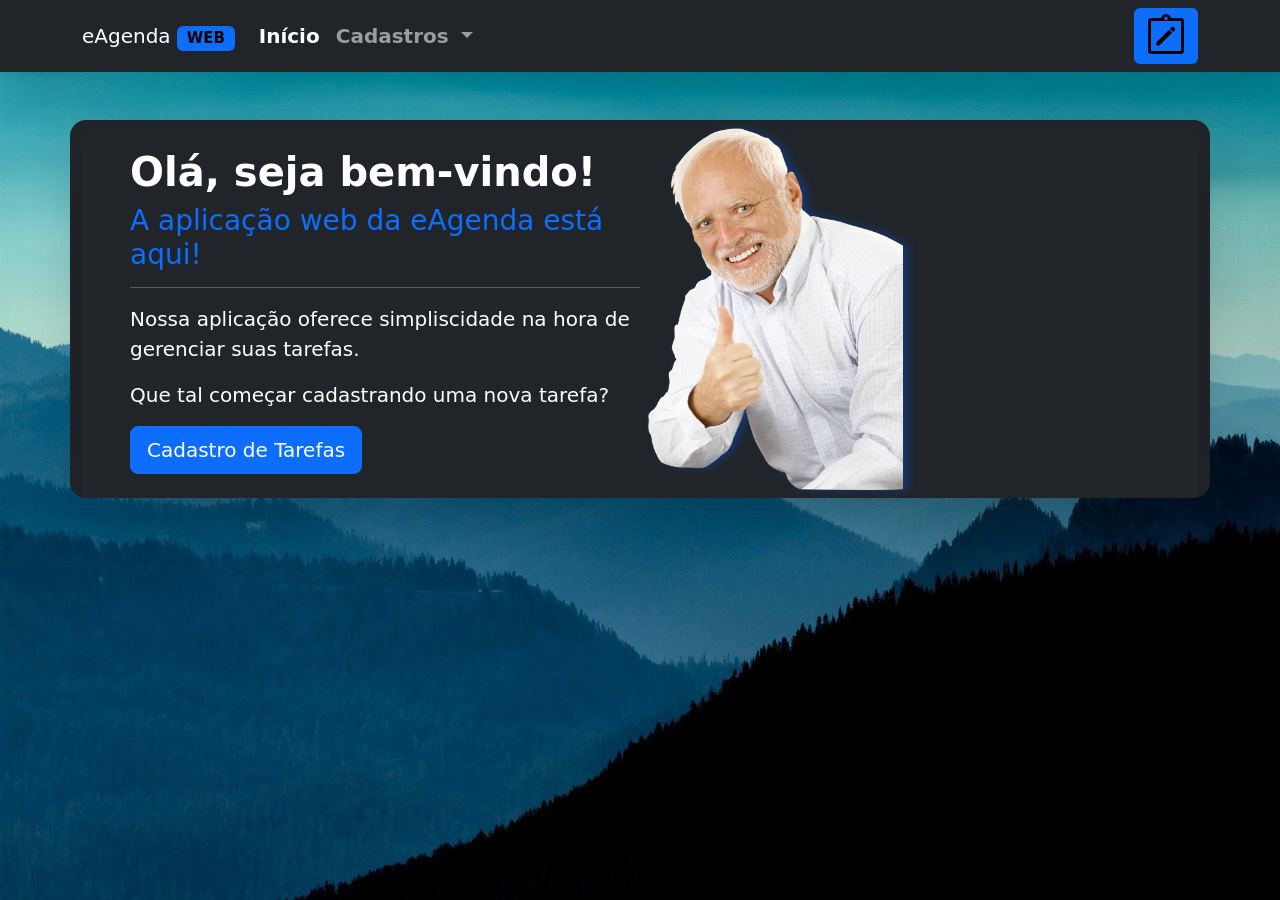
<file: src/index.html>
<!DOCTYPE html>
<html lang="en">
<head>
        <meta charset="UTF-8">
        <meta http-equiv="X-UA-Compatible" content="IE=edge">
        <meta name="viewport" content="width=device-width, initial-scale=1.0">

        <link rel="stylesheet" href="./style.css">
        <script type="module" src="./index.ts" defer></script>

        <link href="https://cdn.jsdelivr.net/npm/bootstrap@5.2.0/dist/css/bootstrap.min.css" rel="stylesheet" integrity="sha384-gH2yIJqKdNHPEq0n4Mqa/HGKIhSkIHeL5AyhkYV8i59U5AR6csBvApHHNl/vI1Bx" crossorigin="anonymous">
        <script src="https://cdn.jsdelivr.net/npm/bootstrap@5.2.0/dist/js/bootstrap.bundle.min.js" integrity="sha384-A3rJD856KowSb7dwlZdYEkO39Gagi7vIsF0jrRAoQmDKKtQBHUuLZ9AsSv4jD4Xa" crossorigin="anonymous"></script>

        <title>Início - eAgenda Web</title>
</head>
<body>
        <nav class="navbar navbar-expand-lg navbar-dark bg-dark shadow-lg">
                <div class="container">
                  <a class="navbar-brand" href="index.html">
                        eAgenda
                        <span class="badge bg-primary text-bg-light">WEB</span>
                </a>
                  <button class="navbar-toggler" type="button" data-bs-toggle="collapse" data-bs-target="#navbarSupportedContent" aria-controls="navbarSupportedContent" aria-expanded="false" aria-label="Toggle navigation">
                    <span class="navbar-toggler-icon"></span>
                  </button>
                  <div class="collapse navbar-collapse" id="navbarSupportedContent">
                    <ul class="navbar-nav me-auto mb-2 mb-lg-0 fw-bold fs-5">
                        <li class="nav-item">
                                <a class="nav-link active" aria-current="page" href="index.html">Início</a>
                        </li>
                        <li class="nav-item dropdown">
                                <a class="nav-link dropdown-toggle" href="#" role="button" data-bs-toggle="dropdown" aria-expanded="false">
                                        Cadastros
                                </a>
                                <ul class="dropdown-menu">
                                        <li><a class="dropdown-item" href="tarefas/tarefa.list.html">Tarefas</a></li>
                                        <li><hr class="dropdown-divider"></li>
                                        <li><a class="dropdown-item" href="contatos/contato.list.html">Contatos</a></li>
                                        <li><a class="dropdown-item" href="#">Compromissos</a></li>
                                </ul>
                        </li>
                    </ul>
                    <li class="nav-item ms-auto d-none d-lg-block">
                        <span class="badge bg-primary"><img src="/public/img/mlogo.png"></span>
                    </li>
                  </div>
                </div>
              </nav>

              <main class="container mt-4 text-bg-dark rounded-4">
                <section id="introducao">
                        <div class="text-center text-md-start shadow-lg">
                                <div class="row-cols-1 row-cols-md-2 d-flex flex-wrap-reverse align-items-center m-5">
                                        <div class="col mt-3 mt-md-1">
                                                <header>
                                                        <h1 class="fw-bolder">Olá, seja bem-vindo!</h1>
                                                        <h2 class="text-primary fs-3">A aplicação web da eAgenda está aqui!</h2>
                                                        <hr>
                                                </header>
                                                <article>
                                                        <p class="fs-5">Nossa aplicação oferece simpliscidade na hora de gerenciar suas tarefas.</p>
                                                        <p class="fs-5">Que tal começar cadastrando uma nova tarefa?</p>
                                                        <a id="btnCadastro" href="tarefas/tarefa.list.html" class="btn btn-lg btn-primary">Cadastro de Tarefas</a>
                                                </article>
                                        </div>
                                        <div class="col no-select">
                                                <img src="/public/img/businessman.png" class="drop-shadow w-50 m-2">
                                        </div>
                                </div>
                        </div>
                </section>
              </main>
</body>
</html>
</file>
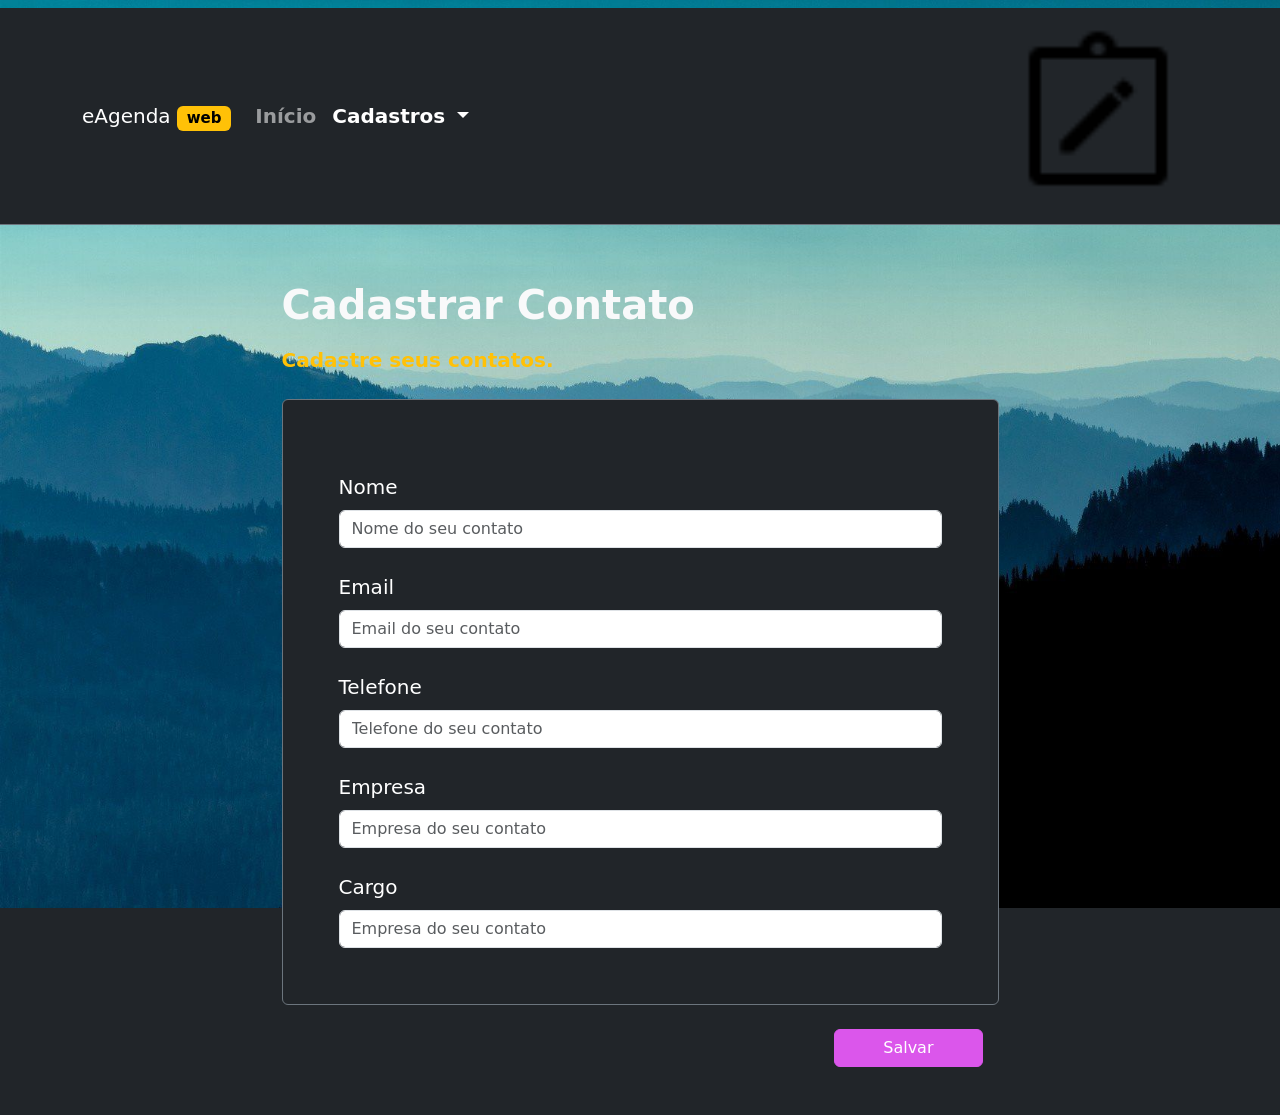
<file: src/contatos/contato.create.html>
<!DOCTYPE html>
<html lang="en">
<head>
  <meta charset="UTF-8">
  <meta http-equiv="X-UA-Compatible" content="IE=edge">
  <meta name="viewport" content="width=device-width, initial-scale=1.0">

  <link href="https://cdn.jsdelivr.net/npm/bootstrap@5.2.0/dist/css/bootstrap.min.css" rel="stylesheet" integrity="sha384-gH2yIJqKdNHPEq0n4Mqa/HGKIhSkIHeL5AyhkYV8i59U5AR6csBvApHHNl/vI1Bx" crossorigin="anonymous">
  <script src="https://cdn.jsdelivr.net/npm/bootstrap@5.2.0/dist/js/bootstrap.bundle.min.js" integrity="sha384-A3rJD856KowSb7dwlZdYEkO39Gagi7vIsF0jrRAoQmDKKtQBHUuLZ9AsSv4jD4Xa" crossorigin="anonymous" defer></script>
  
  <link rel="stylesheet" href="../style.css">
  <script type="module" src="./contato.create.ts" defer></script>
  <title>Contatos - eAgenda Web</title>
</head>
<body class="bg-dark">
  <nav class="navbar navbar-expand-lg navbar-dark bg-dark my-2 border-bottom border-secondary">
    <div class="container">
      <a class="navbar-brand" href="../index.html">
        eAgenda
        <span class="badge bg-warning text-bg-light">web</span>
      </a>
      <button class="navbar-toggler" type="button" data-bs-toggle="collapse" data-bs-target="#navbarSupportedContent" aria-controls="navbarSupportedContent" aria-expanded="false" aria-label="Toggle navigation">
        <span class="navbar-toggler-icon"></span>
      </button>
      <div class="collapse navbar-collapse text-center text-md-start" id="navbarSupportedContent">
        <ul class="navbar-nav me-auto mb-2 mb-lg-0 fw-bold fs-5">
          <li class="nav-item">
            <a class="nav-link" aria-current="page" href="../index.html">Início</a>
          </li>
          <li class="nav-item dropdown">
            <a class="nav-link active dropdown-toggle" href="#" role="button" data-bs-toggle="dropdown" aria-expanded="false">
              Cadastros
            </a>
            <ul class="dropdown-menu">
              <li><a class="dropdown-item active bg-primary" href="../tarefas/tarefa.list.html">Tarefas</a></li>
              <li><hr class="dropdown-divider"></li>
              <li><a class="dropdown-item" href="./contato.list.html">Contatos</a></li>
              <li><a class="dropdown-item" href="#">Compromissos</a></li>
            </ul>
          </li>

        </ul>
        <li class="nav-item ms-auto d-none d-lg-block">
          <a href="http://www.academiadoprogramador.com" target="_blank">
            <img src="../../public/img/mlogo.png" width="200" class="d-inline-block p-2">
          </a>
        </li>
      </div>
    </div>
  </nav>

  <main class="container d-flex justify-content-center mt-2">
    <div class="row w-75 text-center text-md-start p-0 p-md-5">
      <section id="cabecalho">
        <header>
          <h1 class="title text-light fw-bold">Cadastrar Contato</h1>
          <p class="fs-5 mt-3 text-warning fw-semibold">Cadastre seus contatos.</p>
        </header>
        <div class="card text-bg-dark border-secondary p-0 p-md-2 mt-4 d-flex">
          <div class="card-body p-5">
            <form class="form text-bg-dark mt-3" id="formulario">
          
              <div class="form-group">
                <label class="form-label fs-5" for="txtNome">Nome</label>
                <input id="txtNome" class="form-control" type="text" placeholder="Nome do seu contato">
              </div>

              <div class="form-group mt-4">
                <label class="form-label fs-5" for="txtEmail">Email</label>
                <input id="txtEmail" class="form-control" type="email" placeholder="Email do seu contato">
              </div>

              <div class="form-group mt-4">
                <label class="form-label fs-5" for="txtTelefone">Telefone</label>
                <input id="txtTelefone" class="form-control" type="number" placeholder="Telefone do seu contato">
              </div>

              <div class="form-group mt-4">
                <label class="form-label fs-5" for="txtEmpresa">Empresa</label>
                <input id="txtEmpresa" class="form-control" type="text" placeholder="Empresa do seu contato">
              </div>

              <div class="form-group mt-4">
                <label class="form-label fs-5" for="txtCargo">Cargo</label>
                <input id="txtCargo" class="form-control" type="text" placeholder="Empresa do seu contato">
              </div>
            </form>
          </div>
          </div>
          <div class="card-footer px-3 text-center text-md-end">
            <button id="btnSalvar" type="button" class="btn btn-primary mt-4 px-5">Salvar</button>
          </div>
    </section>

    </div>
  </main>
</body>
</html>
</file>
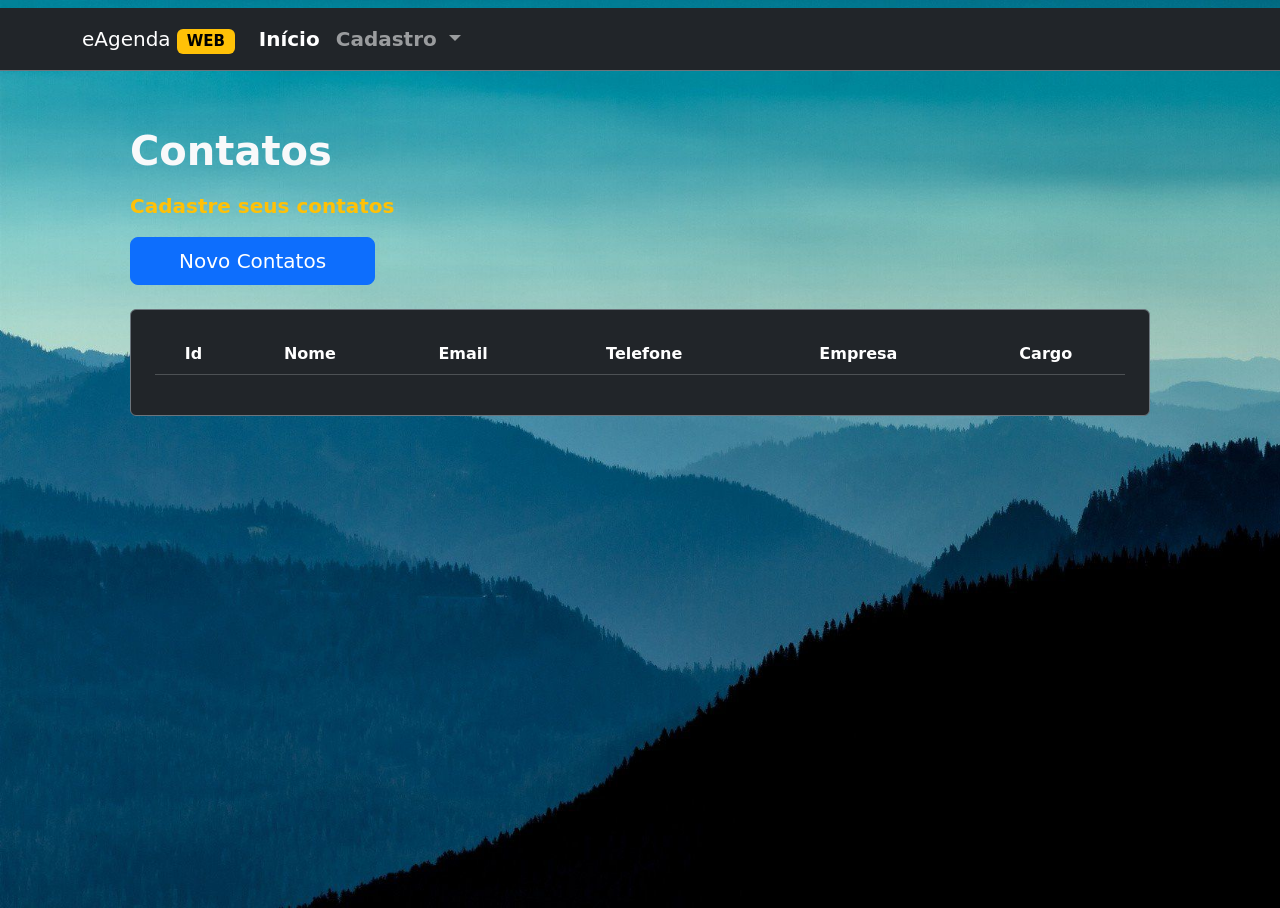
<file: src/contatos/contato.list.html>
<!DOCTYPE html>
<html lang="en">
<head>
        <meta charset="UTF-8">
        <meta http-equiv="X-UA-Compatible" content="IE=edge">
        <meta name="viewport" content="width=device-width, initial-scale=1.0">

        <link rel="stylesheet" href="../style.css">
        <script type="module" src="./contato.list.ts" defer></script>

        <link href="https://cdn.jsdelivr.net/npm/bootstrap@5.2.0/dist/css/bootstrap.min.css" rel="stylesheet" integrity="sha384-gH2yIJqKdNHPEq0n4Mqa/HGKIhSkIHeL5AyhkYV8i59U5AR6csBvApHHNl/vI1Bx" crossorigin="anonymous">
        <script src="https://cdn.jsdelivr.net/npm/bootstrap@5.2.0/dist/js/bootstrap.bundle.min.js" integrity="sha384-A3rJD856KowSb7dwlZdYEkO39Gagi7vIsF0jrRAoQmDKKtQBHUuLZ9AsSv4jD4Xa" crossorigin="anonymous"></script>

        <title>Contatos - eAgenda Web</title>
</head>
<body class="bg-dark">
        <nav class="navbar navbar-expand-lg navbar-dark bg-dark my-2 border-bottom border-secondary">
                <div class="container">
                  <a class="navbar-brand" href="../index.html">
                        eAgenda
                        <span class="badge bg-warning text-bg-light">WEB</span>
                        </a>
                  <button class="navbar-toggler" type="button" data-bs-toggle="collapse" data-bs-target="#navbarSupportedContent" aria-controls="navbarSupportedContent" aria-expanded="false" aria-label="Toggle navigation">
                    <span class="navbar-toggler-icon"></span>
                  </button>
                  <div class="collapse navbar-collapse" id="navbarSupportedContent">
                    <ul class="navbar-nav me-auto mb-2 mb-lg-0 fw-bold fs-5">
                        <li class="nav-item">
                                <a class="nav-link active" aria-current="page" href="../index.html">Início</a>
                        </li>
                        <li class="nav-item dropdown">
                                <a class="nav-link dropdown-toggle" href="#" role="button" data-bs-toggle="dropdown" aria-expanded="false">
                                        Cadastro
                                </a>
                                <ul class="dropdown-menu">
                                        <li><a class="dropdown-item" href="../tarefas/tarefa.list.html">Tarefas</a></li>
                                        <li><hr class="dropdown-divider"></li>
                                        <li><a class="dropdown-item" href="#">Contatos</a></li>
                                        <li><a class="dropdown-item" href="#">Compromissos</a></li>
                                </ul>
                        </li>
                    </ul>
                    <li class="nav-item ms-auto d-none d-lg-block">

                    </li>
                  </div>
                </div>
              </nav>

              <main class="container mt-2">
                <div class="text-center text-md-start p-0 p-md-5">
                        <section id="cabecalho">
                                <header>
                                        <h1 class="title text-light fw-bold">Contatos</h1>
                                        <p class="fs-5 mt-3 text-warning fw-semibold">Cadastre seus contatos</p>
                                        <a href="contato.create.html" class="btn btn-lg btn-primary px-5">Novo Contatos</a>
                                </header>
                        </section>

                        <section id="listagem">
                                <div class="card text-bg-dark border-secondary mt-4 p-2">
                                        <div class="card-body">
                                                <table id="tabela" class="table table-dark table-hover text-center">
                                                        <thead>
                                                                <tr>
                                                                        <th>Id</th>
                                                                        <th>Nome</th>
                                                                        <th>Email</th>
                                                                        <th>Telefone</th>
                                                                        <th>Empresa</th>
                                                                        <th>Cargo</th>
                                                                </tr>
                                                        </thead>
                                                        <tbody class="table-group-divider"></tbody>
                                                </table>
                                        </div>
                                </div>
                        </section>
                </div>
              </main>
</body>
</html>
</file>
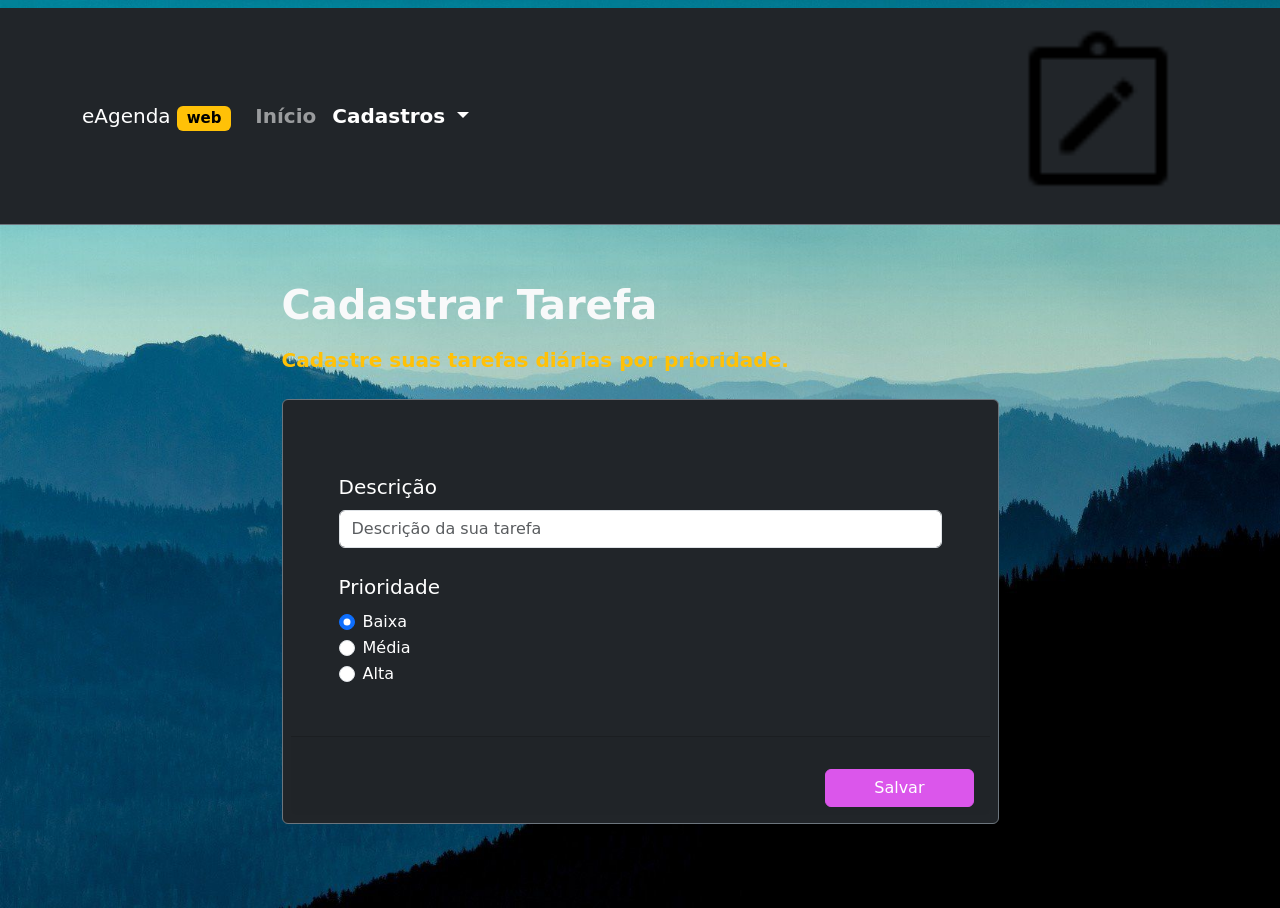
<file: src/tarefas/tarefa.create.html>
<!DOCTYPE html>
<html lang="en">
<head>
  <meta charset="UTF-8">
  <meta http-equiv="X-UA-Compatible" content="IE=edge">
  <meta name="viewport" content="width=device-width, initial-scale=1.0">

  <link href="https://cdn.jsdelivr.net/npm/bootstrap@5.2.0/dist/css/bootstrap.min.css" rel="stylesheet" integrity="sha384-gH2yIJqKdNHPEq0n4Mqa/HGKIhSkIHeL5AyhkYV8i59U5AR6csBvApHHNl/vI1Bx" crossorigin="anonymous">
  <script src="https://cdn.jsdelivr.net/npm/bootstrap@5.2.0/dist/js/bootstrap.bundle.min.js" integrity="sha384-A3rJD856KowSb7dwlZdYEkO39Gagi7vIsF0jrRAoQmDKKtQBHUuLZ9AsSv4jD4Xa" crossorigin="anonymous" defer></script>
  
  <link rel="stylesheet" href="../style.css">
  <script type="module" src="./tarefa.create.ts" defer></script>
  <title>Tarefas - eAgenda Web</title>
</head>
<body class="bg-dark">
  <nav class="navbar navbar-expand-lg navbar-dark bg-dark my-2 border-bottom border-secondary">
    <div class="container">
      <a class="navbar-brand" href="../index.html">
        eAgenda
        <span class="badge bg-warning text-bg-light">web</span>
      </a>
      <button class="navbar-toggler" type="button" data-bs-toggle="collapse" data-bs-target="#navbarSupportedContent" aria-controls="navbarSupportedContent" aria-expanded="false" aria-label="Toggle navigation">
        <span class="navbar-toggler-icon"></span>
      </button>
      <div class="collapse navbar-collapse text-center text-md-start" id="navbarSupportedContent">
        <ul class="navbar-nav me-auto mb-2 mb-lg-0 fw-bold fs-5">
          <li class="nav-item">
            <a class="nav-link" aria-current="page" href="../index.html">Início</a>
          </li>
          <li class="nav-item dropdown">
            <a class="nav-link active dropdown-toggle" href="#" role="button" data-bs-toggle="dropdown" aria-expanded="false">
              Cadastros
            </a>
            <ul class="dropdown-menu">
              <li><a class="dropdown-item active bg-primary" href="./tarefa.list.html">Tarefas</a></li>
              <li><hr class="dropdown-divider"></li>
              <li><a class="dropdown-item" href="../contatos/contato.list.html">Contatos</a></li>
              <li><a class="dropdown-item" href="#">Compromissos</a></li>
            </ul>
          </li>

        </ul>
        <li class="nav-item ms-auto d-none d-lg-block">
          <a href="http://www.academiadoprogramador.com" target="_blank">
            <img src="../../public/img/mlogo.png" width="200" class="d-inline-block p-2">
          </a>
        </li>
      </div>
    </div>
  </nav>

  <main class="container d-flex justify-content-center mt-2">
    <div class="row w-75 text-center text-md-start p-0 p-md-5">
      <section id="cabecalho">
        <header>
          <h1 class="title text-light fw-bold">Cadastrar Tarefa</h1>
          <p class="fs-5 mt-3 text-warning fw-semibold">Cadastre suas tarefas diárias por prioridade.</p>
        </header>
        <div class="card text-bg-dark border-secondary p-0 p-md-2 mt-4 d-flex">
          <div class="card-body p-5">
            <form class="form text-bg-dark mt-3" id="formulario">

              <div class="form-group">
                <label class="form-label fs-5" for="txtDescricao">Descrição</label>
                <input id="txtDescricao" class="form-control" type="text" placeholder="Descrição da sua tarefa">
              </div>

              <div class="form-group mt-4">
                <label class="form-label fs-5" for="rdbPrioridade">Prioridade</label>
                
                <div class="form-check">
                  <input class="form-check-input" value="Baixa" type="radio" name="flexRadioDefault" id="flexRadioDefault1" checked>
                  <label class="form-check-label" for="flexRadioDefault1">
                    Baixa
                  </label>
                </div>
                <div class="form-check">
                  <input class="form-check-input" value="Média" type="radio" name="flexRadioDefault" id="flexRadioDefault2">
                  <label class="form-check-label" for="flexRadioDefault2">
                    Média
                  </label>
                </div>
                <div class="form-check">
                  <input class="form-check-input" value="Alta" type="radio" name="flexRadioDefault" id="flexRadioDefault2">
                  <label class="form-check-label" for="flexRadioDefault2">
                    Alta
                  </label>
                </div>
              </div>
            </form>
          </div>
          <div class="card-footer px-3 text-center text-md-end">
            <button id="btnSalvar" type="button" class="btn btn-primary mt-4 px-5">Salvar</button>
          </div>
        </div>
      </section>

    </div>
  </main>
</body>
</html>
</file>
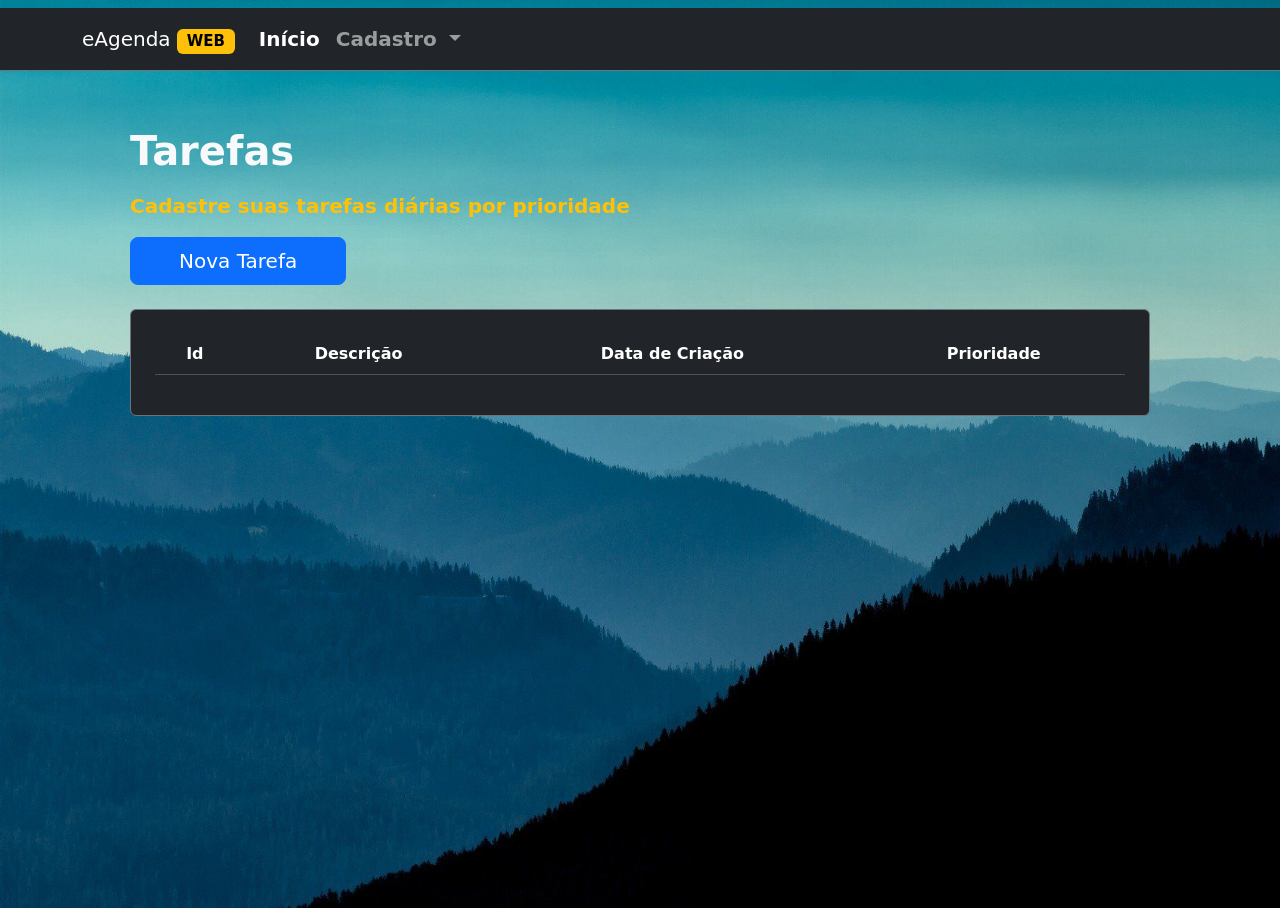
<file: src/tarefas/tarefa.list.html>
<!DOCTYPE html>
<html lang="en">
<head>
        <meta charset="UTF-8">
        <meta http-equiv="X-UA-Compatible" content="IE=edge">
        <meta name="viewport" content="width=device-width, initial-scale=1.0">

        <link rel="stylesheet" href="../style.css">
        <script type="module" src="./tarefa.list.ts" defer></script>

        <link href="https://cdn.jsdelivr.net/npm/bootstrap@5.2.0/dist/css/bootstrap.min.css" rel="stylesheet" integrity="sha384-gH2yIJqKdNHPEq0n4Mqa/HGKIhSkIHeL5AyhkYV8i59U5AR6csBvApHHNl/vI1Bx" crossorigin="anonymous">
        <script src="https://cdn.jsdelivr.net/npm/bootstrap@5.2.0/dist/js/bootstrap.bundle.min.js" integrity="sha384-A3rJD856KowSb7dwlZdYEkO39Gagi7vIsF0jrRAoQmDKKtQBHUuLZ9AsSv4jD4Xa" crossorigin="anonymous"></script>

        <title>Tarefas - eAgenda Web</title>
</head>
<body class="bg-dark">
        <nav class="navbar navbar-expand-lg navbar-dark bg-dark my-2 border-bottom border-secondary">
                <div class="container">
                  <a class="navbar-brand" href="../index.html">
                        eAgenda
                        <span class="badge bg-warning text-bg-light">WEB</span>
                </a>
                  <button class="navbar-toggler" type="button" data-bs-toggle="collapse" data-bs-target="#navbarSupportedContent" aria-controls="navbarSupportedContent" aria-expanded="false" aria-label="Toggle navigation">
                    <span class="navbar-toggler-icon"></span>
                  </button>
                  <div class="collapse navbar-collapse" id="navbarSupportedContent">
                    <ul class="navbar-nav me-auto mb-2 mb-lg-0 fw-bold fs-5">
                        <li class="nav-item">
                                <a class="nav-link active" aria-current="page" href="../index.html">Início</a>
                        </li>
                        <li class="nav-item dropdown">
                                <a class="nav-link dropdown-toggle" href="#" role="button" data-bs-toggle="dropdown" aria-expanded="false">
                                        Cadastro
                                </a>
                                <ul class="dropdown-menu">
                                        <li><a class="dropdown-item" href="#">Tarefas</a></li>
                                        <li><hr class="dropdown-divider"></li>
                                        <li><a class="dropdown-item" href="../contatos/contato.list.html">Contatos</a></li>
                                        <li><a class="dropdown-item" href="#">Compromissos</a></li>
                                </ul>
                        </li>
                    </ul>
                    <li class="nav-item ms-auto d-none d-lg-block">

                    </li>
                  </div>
                </div>
              </nav>

              <main class="container mt-2">
                <div class="text-center text-md-start p-0 p-md-5">
                        <section id="cabecalho">
                                <header>
                                        <h1 class="title text-light fw-bold">Tarefas</h1>
                                        <p class="fs-5 mt-3 text-warning fw-semibold">Cadastre suas tarefas diárias por prioridade</p>
                                        <a href="tarefa.create.html" class="btn btn-lg btn-primary px-5">Nova Tarefa</a>
                                </header>
                        </section>

                        <section id="listagem">
                                <div class="card text-bg-dark border-secondary mt-4 p-2">
                                        <div class="card-body">
                                                <table id="tabela" class="table table-dark table-hover text-center">
                                                        <thead>
                                                                <tr>
                                                                        <th>Id</th>
                                                                        <th>Descrição</th>
                                                                        <th>Data de Criação</th>
                                                                        <th>Prioridade</th>
                                                                </tr>
                                                        </thead>
                                                        <tbody class="table-group-divider"></tbody>
                                                </table>
                                        </div>
                                </div>
                        </section>
                </div>
              </main>
</body>
</html>
</file>
<file: src/style.css>
.btn-primary {
        background-color: #db56eb;
        border-color: #db56eb;
}

.btn-primary:hover {
        background-color: #6054A1;
        border-color: #6054A1;
}

.drop-shadow {
        filter: drop-shadow(5px 0px 4px #0059ff56)
}

.no-select {
        user-select: none;
}

.bg-primary {
        background-color: #ffc107c8 !important;
}

.dropdown-item:active, .dropdown-item:hover {
        background-color: #ffc107c8 !important;
}

tbody > tr:hover > * {
        background-color: #ffff !important;
        color: black !important;
}

body {
        background-image:url("/public/img/forest.jpg");
        background-repeat: no-repeat;
        background-size: cover;
        width: 100%;
        height: 100vh;
}
</file>
